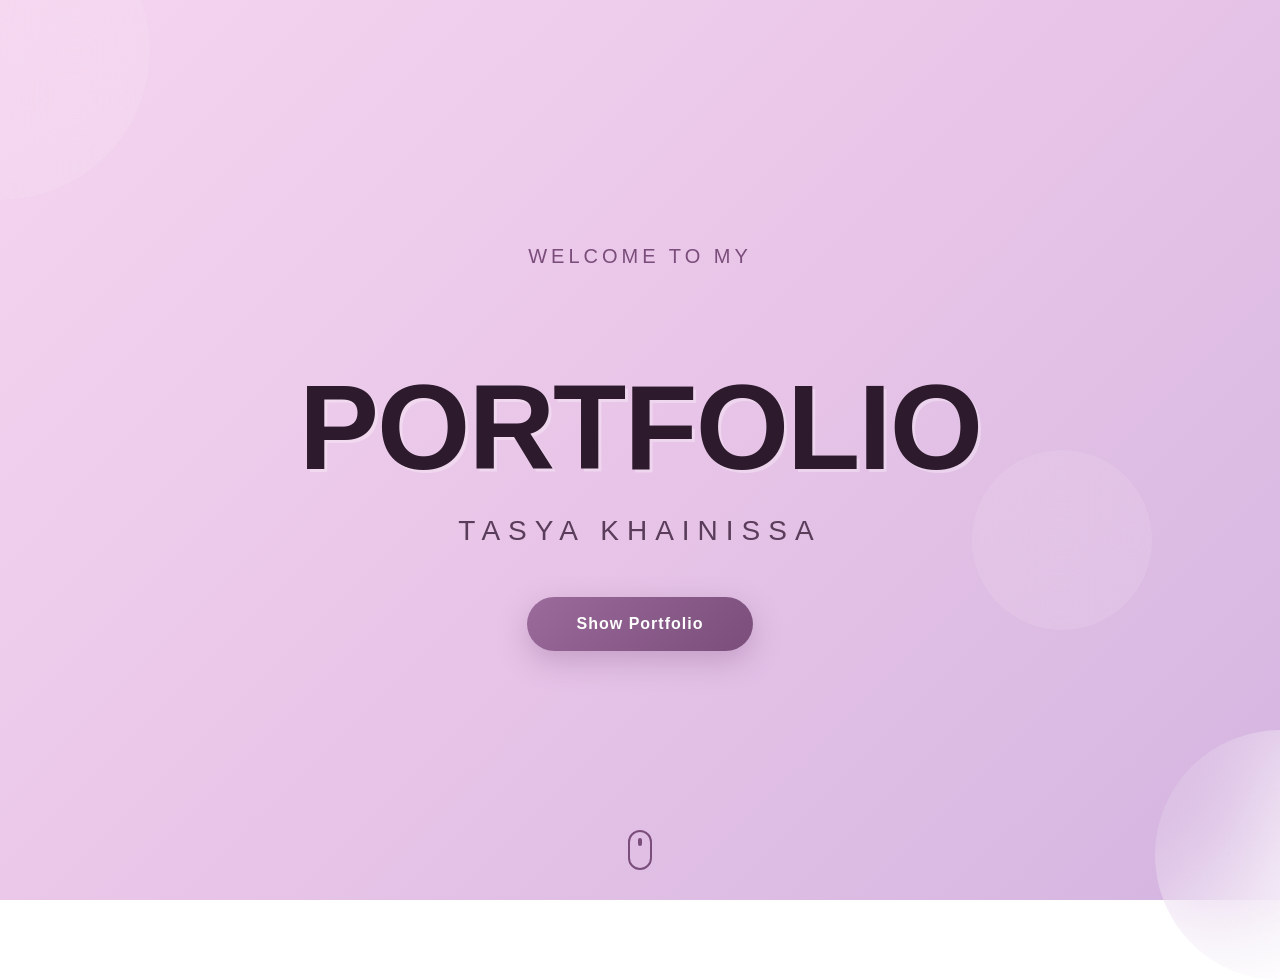
<file: index.html>
<!DOCTYPE html>
<html lang="en">
<head>
  <meta charset="UTF-8">
  <title>Landing | Portofolio</title>
  <link rel="stylesheet" href="css/style.css">

</head>
<body>
  <div class="decorative-circle circle-1"></div>
<div class="decorative-circle circle-2"></div>
<div class="decorative-circle circle-3"></div>

<section class="landing">
  <div class="landing-content">
    <div class="greeting">WELCOME TO MY</div>
    <h1 class="landing-title">PORTFOLIO</h1>
    <p class="landing-name">TASYA KHAINISSA</p>
    <a href="/portfolio" class="btn-show">
      Show Portfolio
    </a>
  </div>
</section>

<div class="scroll-indicator"></div>
</body>
</html>
</file>
<file: css/style.css>
body {
	margin: 0;
	font-family: "Inter", sans-serif;
}

.navbar {
  position: fixed;
  top: 0;
  width: 100%;
   padding: 30px 60px 30px 160px;
  box-sizing: border-box;
  background: rgba(255, 255, 255, 0.25);
  backdrop-filter: blur(12px);
  z-index: 9999;
}

html {
  scroll-behavior: smooth;
}

section {
  scroll-margin-top: 140px;
}

.nav-menu {
  list-style: none;
  display: flex;
  justify-content: flex-end;
  gap: 35px;
  margin: 0;      
  padding: 0;
}

.nav-menu a {
	position: relative;
	text-decoration: none;
	font-size: 14px;
	font-weight: 500;
	color: #111;
	transition: color 0.3s;
}

/* garis bawah */
.nav-menu a::after {
	content: "";
	position: absolute;
	left: 0;
	bottom: -6px;
	width: 0;
	height: 2px;
	background-color: #9333ea;
	transition: width 0.3s ease;
}
/* hover */
.nav-menu a:hover::after {
	width: 100%;
}
/* ACTIVE (saat diklik) */
.nav-menu a.active {
	color: #9333ea;
}
.nav-menu a.active::after {
	width: 100%;
}
@media (max-width: 768px) {
  .navbar {
    padding: 20px 24px;
  }
}

/* Url */
.navbar a {
	text-decoration: none;
	color: #111;
	font-weight: 500;
}

.navbar a:visited {
	color: #111;
}

.navbar a:hover {
	color: #9333ea;
}

.navbar a:active {
	color: #9333ea;
}

.social {
	margin-top: 24px;
	display: flex;
	gap: 16px;
}

.social a {
	text-decoration: none;
	padding: 10px 18px;
	border-radius: 999px;
	font-size: 14px;
	font-weight: 500;
	color: #d69ade;
	border: 1px solid #d69ade;
	transition: all 0.3s ease;
}

.social a:visited {
	color: #d69ade;
	border-color: #d69ade;
}

.social a:hover {
	background: #d69ade;
	color: #fff;
}

.social a:active {
	color: #fff;
}

/* HAMBURGER BUTTON */
.nav-toggle {
  display: none;
  flex-direction: column;
  justify-content: center;
  gap: 5px;
  background: none;
  border: none;
  cursor: pointer;
  z-index: 10001;
}

.nav-toggle span {
  width: 26px;
  height: 3px;
  background: #111;
  border-radius: 3px;
  transition: 0.3s;
}

/* MOBILE STYLE */
@media (max-width: 768px) {

  .nav-toggle {
    display: flex;
    margin-left: auto;
  }

  .nav-menu {
    position: fixed;
    top: 0;
    right: -100%;
    width: 70%;
    height: 100vh;
    background: rgba(255,255,255,0.95);
    backdrop-filter: blur(14px);
    flex-direction: column;
    align-items: flex-start;
    padding: 120px 40px;
    gap: 28px;
    transition: right 0.4s ease;
    box-shadow: -10px 0 40px rgba(0,0,0,0.08);
  }

  .nav-menu.active {
    right: 0;
  }

  .nav-menu a {
    font-size: 18px;
  }
}


/* ===== LANDING PAGE ===== */
.landing {
  width: 100%;
  min-height: 100vh;
  background: linear-gradient(135deg, #f5d5f0 0%, #e8c5e8 50%, #d4b5e0 100%);
  display: flex;
  align-items: center;
  justify-content: center;
  padding: 40px 20px;
  overflow: hidden;
  position: relative;
  margin-bottom: -1px;
}
body::after {
  content: "";
  position: fixed;
  inset: 0;
  background: linear-gradient(135deg, #f5d5f0 0%, #e8c5e8 50%, #d4b5e0 100%);
  z-index: -999;
}

/* CONTENT */
.landing-content {
  text-align: center;
  position: relative;
  z-index: 10;
}

/* DECORATIVE CIRCLES */
.decorative-circle {
  position: absolute;
  border-radius: 50%;
  background: rgba(255, 255, 255, 0.1);
  backdrop-filter: blur(60px);
  z-index: 1;
  animation: float 6s ease-in-out infinite;
}

.circle-1 {
  width: 300px;
  height: 300px;
  top: -100px;
   left: 0;
  transform: translateX(-50%);
  animation-delay: 0s;
}

.circle-2 {
  width: 250px;
  height: 250px;
  bottom: -80px;
  right: 0;
  transform: translateX(50%);
  animation-delay: 2s;
}

.circle-3 {
  width: 180px;
  height: 180px;
  top: 50%;
  right: 10%;
  animation-delay: 4s;
}

@keyframes float {
  0%, 100% {
    transform: translateY(0) scale(1);
  }
  50% {
    transform: translateY(-20px) scale(1.05);
  }
}

/* GREETING TEXT */
.greeting {
  font-size: 20px;
  letter-spacing: 4px;
  color: #7a4d7a;
  margin-bottom: 5px; 
  font-weight: 500;
  opacity: 0;
  animation: fadeInUp 0.8s ease forwards;
}
/* TITLE */
.landing-title {
  font-size: clamp(60px, 12vw, 120px);
  font-weight: 900;
  color: #2d1b2d;
  letter-spacing: -2px;
  margin-bottom: 15px;
  line-height: 1;
  opacity: 0;
  animation: fadeInUp 0.8s ease 0.2s forwards;
  text-shadow: 3px 3px 0px rgba(255, 255, 255, 0.3);
}

/* NAME */
.landing-name {
  font-size: clamp(18px, 3vw, 28px);
  color: #5a3d5a;
  letter-spacing: 8px;
  margin-bottom: 50px;
  font-weight: 300;
  opacity: 0;
  animation: fadeInUp 0.8s ease 0.4s forwards;
}

/* BUTTON */
.btn-show {
  display: inline-block;
  padding: 18px 50px;
  background: linear-gradient(135deg, #9b6b9b 0%, #7a4d7a 100%);
  color: white;
  text-decoration: none;
  border-radius: 50px;
  font-size: 16px;
  font-weight: 600;
  letter-spacing: 1px;
  transition: all 0.3s ease;
  box-shadow: 0 10px 30px rgba(122, 77, 122, 0.3);
  position: relative;
  overflow: hidden;
  opacity: 0;
  animation: fadeInUp 0.8s ease 0.6s forwards;
}

.btn-show::before {
  content: '';
  position: absolute;
  top: 0;
  left: -100%;
  width: 100%;
  height: 100%;
  background: linear-gradient(90deg, transparent, rgba(255, 255, 255, 0.3), transparent);
  transition: left 0.5s ease;
}

.btn-show:hover::before {
  left: 100%;
}

.btn-show:hover {
  transform: translateY(-3px);
  box-shadow: 0 15px 40px rgba(122, 77, 122, 0.4);
}

.btn-show:active {
  transform: translateY(-1px);
}

/* ANIMATIONS */
@keyframes fadeInUp {
  from {
    opacity: 0;
    transform: translateY(30px);
  }
  to {
    opacity: 1;
    transform: translateY(0);
  }
}

/* SCROLL INDICATOR */
.scroll-indicator {
  position: fixed;
  bottom: 30px;
  left: 50%;
  transform: translateX(-50%);
  opacity: 0;
  animation: fadeIn 1s ease 1s forwards, bounce 2s ease-in-out 1s infinite;
  z-index: 20;
}

.scroll-indicator::before {
  content: '';
  display: block;
  width: 24px;
  height: 40px;
  border: 2px solid #7a4d7a;
  border-radius: 12px;
  position: relative;
}

.scroll-indicator::after {
  content: '';
  display: block;
  width: 4px;
  height: 8px;
  background: #7a4d7a;
  border-radius: 2px;
  position: absolute;
  top: 8px;
  left: 50%;
  transform: translateX(-50%);
  animation: scrollDot 2s ease-in-out infinite;
}

@keyframes fadeIn {
  to { opacity: 0.5; }
}

@keyframes bounce {
  0%, 100% { transform: translateX(-50%) translateY(0); }
  50% { transform: translateX(-50%) translateY(10px); }
}

@keyframes scrollDot {
  0% { transform: translateX(-50%) translateY(0); opacity: 1; }
  100% { transform: translateX(-50%) translateY(20px); opacity: 0; }
}

/* RESPONSIVE */
@media (max-width: 768px) {
  .landing-title {
    margin-bottom: 15px;
  }
  
  .landing-name {
    letter-spacing: 4px;
    margin-bottom: 40px;
  }

  .btn-show {
    padding: 16px 40px;
    font-size: 14px;
  }

  .circle-1, .circle-2, .circle-3 {
    opacity: 0.5;
  }

  .greeting {
    font-size: 14px;
    letter-spacing: 2px;
  }
}
/* MOBILE FIX LEBIH KECIL */
@media (max-width: 480px) {

  .landing {
    padding: 20px 16px;
  }

  .landing-title {
    font-size: clamp(40px, 10vw, 60px);
    letter-spacing: -1px;
  }

  .landing-name {
    letter-spacing: 3px; 
    margin-bottom: 30px;
  }

  .greeting {
    font-size: 13px;
  }

  .btn-show {
    width: 100%;
    max-width: 260px;
    padding: 14px 20px;
  }
  .circle-1 { width: 180px; height: 180px; }
  .circle-2 { width: 150px; height: 150px; }
  .circle-3 { width: 120px; height: 120px; }

  .scroll-indicator {
    bottom: 15px;
  }
}


/* ===== Halaman Home ===== */
/* HERO SECTION */
.hero {
  position: relative;
  min-height: 100vh;
  display: flex;
  align-items: center;
  overflow: hidden;
}

.hero-background {
  position: absolute;
  inset: 0;
  background: linear-gradient(180deg, #B89FD9 0%, #D4B5E8 40%, #F5EDFA 80%, #FFFFFF 100% );
  background-size: 200% 200%;
  animation: gradientMove 12s ease infinite;
  z-index: -2;
}

@keyframes gradientMove {
  0% { background-position: 0% 50%; }
  50% { background-position: 100% 50%; }
  100% { background-position: 0% 50%; }
}

.hero-shape {
  position: absolute;
  border-radius: 50%;
  filter: blur(90px);
  opacity: 0.35;
  animation: float 9s ease-in-out infinite;
  z-index: -1;
}

.shape1 {
  width: 320px;
  height: 320px;
  background: #ffffff;
  top: 8%;
  left: 5%;
}

.shape2 {
  width: 380px;
  height: 380px;
  background: #ffffff;
  bottom: 5%;
  right: 10%;
  animation-delay: 2s;
}

@keyframes float {
  0%,100% { transform: translateY(0); }
  50% { transform: translateY(-30px); }
}

.hero-container {
  width: 100%;
  max-width: 1200px;
  margin: 0 auto;
  padding: 2rem;
  display: flex;
  justify-content: center;
  max-width: 1000px;
}

.hero-content {
  display: flex;
  align-items: center;
  gap: 4rem;
}

.hero-left {
  flex: 1;
  max-width: 520px;
}

.hero-title {
  font-size: 6rem;
  font-weight: 900;
  line-height: 0.9;
  margin: 0;
   transform: translateX(-15px);
}

.hero-name {
  font-size: 2.4rem;
  font-weight: 600;
  margin: 0.75rem 0 1.25rem 0;
}

.hero-desc {
  max-width: 480px;
  font-size: 0.95rem;
  line-height: 1.6;
  margin: 0;
}

.hero-right {
  margin-top: 3rem;
}

.hero-subtitle {
  font-size: 3.8rem;
  font-weight: 900;
  color: #fff;
  line-height: 1.15;
  animation: cinematicIn 1.2s ease 0.9s forwards;
  opacity: 0;
}

@keyframes cinematicIn {
  from {
    opacity: 0;
    transform: translateY(40px) scale(0.98);
    filter: blur(6px);
  }
  to {
    opacity: 1;
    transform: translateY(0) scale(1);
    filter: blur(0);
  }
}

.hero-title-wrapper {
  background: #fff;
  padding: 1rem 2.5rem;
  display: inline-block;
  margin-bottom: 1rem;
}
.hero-text {
  display: flex;
  flex-direction: column;
  align-items: flex-start; 
}

.hero-title,
.hero-name,
.hero-desc {
  margin-left: 0;
}


/* RESPONSIVE */
@media (max-width: 768px) {
  .hero-content {
    flex-direction: column;
    text-align: center;
    gap: 2rem;
  }

  .hero-title {
    font-size: 4rem;
  }

  .hero-name {
    font-size: 2rem;
  }

  .hero-subtitle {
    font-size: 2.5rem;
    text-align: center;
  }
}

@media (max-width: 480px) {
  .hero-title {
    font-size: 3rem;
  }

  .hero-name {
    font-size: 1.5rem;
  }

  .hero-subtitle {
    font-size: 2rem;
  }
}
@media (max-width: 480px) {

  .hero-title {
    transform: none;
    line-height: 1;
  }

  .hero-left {
    max-width: 100%;
  }

  .hero-desc {
    font-size: 0.9rem;
  }

  .hero-right {
    margin-top: 1.5rem;
  }

  .shape1 {
    width: 180px;
    height: 180px;
  }

  .shape2 {
    width: 220px;
    height: 220px;
  }

  .hero-container {
    padding: 1.2rem;
  }

  .hero-content {
    gap: 1.5rem;
  }
}

/* ===== TOOLS MARQUEE ===== */
.tools {
  padding: 40px 0;
  background: #ebebeb;
  overflow: hidden;
}

.tools-marquee {
  width: 100%;
  overflow: hidden;
}

.tools-track {
  display: flex;
  align-items: center;
  gap: 48px;
  width: fit-content;
  flex-shrink: 0;
  animation: marquee 20s linear infinite;
}

/* TOOL ITEM */
.tool {
	display: flex;
	flex-direction: column;
	align-items: center;
	gap: 6px;
	opacity: 0.8;
	transition: 0.3s;
}

.tool img {
  width: 36px;
  height: 36px;
  object-fit: contain;
  min-width: 80px;
}

.tool span {
	font-size: 12px;
	color: #444;
}

.tool:hover {
	opacity: 1;
	transform: translateY(-4px);
}

/* ANIMATION FIX */
@keyframes marquee {
  0% {
    transform: translateX(0);
  }
  100% {
    transform: translateX(-50%);
  }
}

/* ABOUT */
.about-section {
	padding: 120px 0;
	background: #ebebeb;
	display: flex;
	justify-content: center;
}

.about-card {
	background: #906ea4;
	border-radius: 28px;
	max-width: 1100px;
	width: 92%;
	display: flex;
	align-items: center;
	padding: 32px 56px;
	gap: 56px;
	box-shadow: 0 20px 40px rgba(0, 0, 0, 0.15);
	overflow: visible;
	min-height: 420px;
}

/* IMAGE */
.about-image {
	position: relative;
	width: 320px;
	height: 520px; 
}

.about-image img {
	position: absolute;
	bottom: -44px;
	left: 50%;
	transform: translateX(-50%);
	height: 650px; 
	width: auto; 
	max-width: 320px;
}

/* CONTENT */
.about-content {
	color: #fff;
	padding: 48px 0;
	max-width: 600px;
}
/* HEADER LAYOUT */
.about-header {
	display: grid;
	grid-template-columns: auto 1fr;
	column-gap: 32px;
	align-items: start;
}

/* TITLE */
.about-title {
	font-size: 80px;
	font-weight: 800;
	line-height: 1;
	margin: 0;
	white-space: nowrap;
}

/* TEXT */
.about-text {
	font-size: 14px;
	line-height: 1.9;
	opacity: 0.95;
	margin: 8px 0 0;
}

.about-tag {
	margin-top: 16px;
	margin-left: 150px;
	display: inline-flex;
	align-items: center;
	gap: 6px;
	border: 1px solid rgba(255, 255, 255, 0.7);
	border-radius: 20px;
	padding: 5px 14px; 
	font-size: 11px;
	opacity: 0.9;
}

.about-tag span {
	width: 5px;
	height: 5px;
	background: #fff;
	border-radius: 50%;
}

@media (max-width: 900px) {
	.about-card {
		flex-direction: column;
		padding: 32px;
		gap: 32px;
	}

	.about-image img {
		width: 240px;
		height: auto;
		transform: none;
	}

	.about-title {
		font-size: 56px;
	}

	.about-content {
		padding: 0;
		text-align: center;
	}
}

/* HP KECIL */
@media (max-width: 480px) {

  .about-title {
    font-size: 38px;
  }

  .about-text {
    font-size: 13px;
    line-height: 1.7;
  }

  .about-card {
    border-radius: 22px;
  }
}

/*Education*/
/* RESUME SECTION */
.resume-section {
 background: radial-gradient( circle at center, #D4B5E8 0%, #E8D5F2 40%, #FFFFFF 100% );
  min-height: 100vh;
  padding: 4rem 2rem;
}

.resume-container {
  max-width: 1400px;
  margin: 0 auto;
  display: grid;
  grid-template-columns: 1fr 400px;
  gap: 3rem;
  align-items: start;
}

/* LEFT SIDE */
.resume-left {
  width: 100%;
}

.section-title {
  font-size: 3rem;
  font-weight: 900;
  color: #000000;
  margin: 0 0 2rem 0;
  font-family: 'Arial Black', sans-serif;
  letter-spacing: -0.02em;
  text-align: center;
  max-width: 640px;
  margin-left: 0;
}

.section-title.mt {
  margin-top: 4rem;
}

/* EDUCATION */
.education-wrapper {
  display: flex;
  gap: 0;
  margin-bottom: 2rem;
  position: relative;
  max-width: 640px;
}

/* CARD BASE */
.edu-card {
  position: relative;
  flex: 0 0 340px;
  padding: 18px 24px;
  border-radius: 20px;
  border: 1.8px solid #000;
  box-shadow: 0 18px 40px rgba(0, 0, 0, 0.15);
  transition: all 0.3s ease;
}

/* CARD KIRI */
.edu-card.light {
  z-index: 1;
}

/* CARD KANAN (OVERLAP) */
.edu-card.dark {
  background: #8f6fa8;
  color: #fff;
  margin-left: -24px;
  z-index: 2;
}

/* HOVER EFFECT */
.edu-card:hover {
  transform: translateY(-6px);
}

/* YEAR BADGE */
.edu-year {
  display: inline-block;
  padding: 4px 12px;
  border-radius: 20px;
  font-size: 12px;
  font-weight: 600;
  background: #fff;
  margin-bottom: 10px;
}


.edu-card.dark .edu-year {
  background: rgba(255, 255, 255, 0.85);
  color: #000;
}

/* CHECK ICON */
.edu-check {
  position: absolute;
  top: 18px;
  right: 18px;
  width: 28px;
  height: 28px;
  border-radius: 50%;
  background: #fff;
  border: 1.5px solid #000;
  display: flex;
  align-items: center;
  justify-content: center;
  font-size: 14px;
  font-weight: bold;
  color: #000;
}

/* TITLE */
.edu-card h3 {
  font-size: 16px;
  font-weight: 800;
  margin: 4px 0;
  line-height: 1.2;
}

/* SUBTITLE */
.edu-card p {
  font-size: 12px;
  font-weight: 500;
  opacity: 0.9;
}

/* RESPONSIVE */
@media (max-width: 900px) {
  .education-wrapper {
    flex-direction: column;
    gap: 20px;
  }

  .edu-card.dark {
    margin-left: 0;
    transform: none;
  }
}
/* MOBILE FIX — EDUCATION CARDS */
@media (max-width: 768px) {
  .education-wrapper {
    max-width: 100%;
  }

  .edu-card {
    flex: 1 1 100%; 
    width: 100%;
    max-width: 100%;
  }
}
@media (max-width: 480px) {
  .edu-card {
    padding: 14px 16px;
  }

  .edu-card h3 {
    font-size: 15px;
  }

  .edu-card p {
    font-size: 11px;
  }
}
/* ULTRA COMPACT MOBILE — EDUCATION */
@media (max-width: 480px) {

  .resume-section {
    padding: 2.5rem 1.2rem;
  }

  .education-wrapper {
    gap: 14px;
  }

  .edu-card {
    padding: 12px 14px;
    border-radius: 16px;
    box-shadow: 0 10px 22px rgba(0,0,0,0.12);
  }

  .edu-year {
    font-size: 10px;
    padding: 3px 10px;
    margin-bottom: 6px;
  }

  .edu-check {
    width: 22px;
    height: 22px;
    font-size: 11px;
    top: 12px;
    right: 12px;
  }

  .edu-card h3 {
    font-size: 14px;
    margin: 2px 0;
  }

  .edu-card p {
    font-size: 10.5px;
  }
}
@media (max-width: 480px) {

  .edu-card {
    flex: 1 1 auto; 
    width: 100%;
    max-width: 100%;
  }

}

/* EXPERIENCE */
.experience-wrapper {
  border-radius: 24px;
  padding: 1.8rem;
  backdrop-filter: blur(10px);
  border: 2px solid rgba(255, 255, 255, 0.3);
  max-width: 680px;
  margin-right: auto;
}

.exp-card {
  position: relative;
  background: rgba(140, 110, 170, 0.7);
  border-radius: 25px;
  padding: 1.8rem 2rem;
  margin-bottom: 1.5rem;
  backdrop-filter: blur(10px);
}

.exp-card:last-child {
  margin-bottom: 0;
}

.exp-year {
  display: inline-block;
  background: #ffffff;
  padding: 0.4rem 1rem;
  border-radius: 20px;
  font-size: 0.85rem;
  font-weight: 600;
  color: #000;
  margin-bottom: 0.8rem;
}

.exp-card h4 {
  font-size: 0.95rem;
  color: #ffffff;
  margin: 0.5rem 0 0.3rem 0;
  font-weight: 500;
  opacity: 0.95;
}

.exp-card h3 {
  font-size: 1.3rem;
  font-weight: 700;
  color: #ffffff;
  margin: 0 0 1rem 0;
  line-height: 1.3;
}

.timeline {
  display: block;
  width: 100%;
  height: 2px;
  background: rgba(255, 255, 255, 0.5);
  border-radius: 10px;
  position: relative;
  margin-top: 0.5rem;
}

.timeline::before {
  content: '';
  position: absolute;
  left: 0;
  top: 50%;
  transform: translateY(-50%);
  width: 10px;
  height: 10px;
  background: #ffffff;
  border-radius: 50%;
  box-shadow: 0 2px 6px rgba(0, 0, 0, 0.2);
  z-index: 2;
}

.timeline::after {
  content: '';
  position: absolute;
  right: 0;
  top: 50%;
  transform: translateY(-50%);
  width: 10px;
  height: 10px;
  background: #ffffff;
  border-radius: 50%;
  box-shadow: 0 2px 6px rgba(0, 0, 0, 0.2);
  z-index: 2;
}

/* RIGHT SIDE */
.resume-right {
  position: sticky;
  top: 2rem;
}

.image-box {
  width: 100%;
  background: rgba(255, 255, 255, 0.3);
  border-radius: 30px;
  width: fit-content;
  margin: 0 auto 1.5rem;
  padding: 20px;
}

.cv-btn {
  display: block;
  background: #8b6ba8;
  color: #ffffff;
  text-align: center;
  cursor: pointer;
  border-radius: 15px;
  padding: 10px;
  margin: 10px;
}

.cv-btn:hover {
  background: rgba(64, 49, 78, 0.85);
  transform: translateY(-2px);
}

/* SKILLS */
.skill-section h3 {
  font-size: 1.5rem;
  font-weight: 700;
  color: #000000;
  margin: 0 0 1rem 0;
}

.skill-section ul {
  list-style: none;
  padding: 0;
  margin: 0 0 2rem 0;
}

.skill-section ul li {
  position: relative;
  padding-left: 1.2rem;
  font-size: 1rem;
  color: #2d2d2d;
  margin-bottom: 0.5rem;
  font-weight: 500;
}

.skill-section ul li::before {
  content: '•';
  position: absolute;
  left: 0;
  color: #8b6ba8;
  font-weight: bold;
}

.tag-list {
  display: flex;
  flex-wrap: wrap;
  gap: 0.8rem;
  margin-bottom: 2rem;
}

.tag-list span {
  background: rgba(140, 110, 170, 0.6);
  color: #ffffff;
  padding: 0.6rem 1.2rem;
  border-radius: 20px;
  font-size: 0.9rem;
  font-weight: 600;
  backdrop-filter: blur(10px);
  transition: all 0.3s ease;
}

.tag-list span:hover {
  background: rgba(140, 110, 170, 0.8);
  transform: translateY(-2px);
}

/* RESPONSIVE TABLET */
@media (max-width: 1024px) {
  .resume-container {
    grid-template-columns: 1fr;
    gap: 3rem;
  }

  .resume-right {
    position: relative;
    top: 0;
  }

  .education-wrapper {
    flex-direction: column;
  }
}

/* RESPONSIVE MOBILE */
@media (max-width: 768px) {
  .resume-section {
    padding: 3rem 1.5rem;
  }

  .section-title {
    font-size: 2.5rem;
  }

  .education-wrapper {
    gap: 1rem;
  }

  .edu-card {
    padding: 1.5rem 1.8rem;
  }

  .exp-card {
    padding: 1.5rem 1.8rem;
  }

  .experience-wrapper {
    padding: 2rem 1.5rem;
  }

  .image-box {
    font-size: 1.5rem;
  }

  .cv-btn {
    font-size: 0.95rem;
    padding: 1.3rem 1.5rem;
  }
}

@media (max-width: 480px) {
  .section-title {
    font-size: 2rem;
  }

  .edu-card h3 {
    font-size: 1.1rem;
  }

  .edu-card p {
    font-size: 0.9rem;
  }

  .exp-card h3 {
    font-size: 1.1rem;
  }

  .exp-card h4 {
    font-size: 0.85rem;
  }

  .skill-section h3 {
    font-size: 1.3rem;
  }

  .tag-list span {
    font-size: 0.85rem;
    padding: 0.5rem 1rem;
  }
}
@media (max-width: 1200px) {
  .resume-container {
    grid-template-columns: 1fr 340px;
  }
}
@media (max-width: 1024px) {
  .resume-container {
    grid-template-columns: 1fr;
  }

  .resume-right {
    margin-top: 2rem;
    width: 100%;
    max-width: 520px;
    margin-left: auto;
    margin-right: auto;
  }
}
@media (max-width: 768px) {
  .education-wrapper {
    max-width: 100%;
  }

  .edu-card {
    flex: 1 1 auto;
    width: 100%;
  }

  .edu-card.dark {
    margin-left: 0;
  }
}
@media (max-width: 768px) {
  .resume-section {
    padding-left: 20px;
    padding-right: 20px;
  }

  .section-title {
    max-width: 100%;
  }
}
@media (max-width: 768px) {
  .image-box {
    width: 100%;
    max-width: 320px;
  }
}
@media (max-width: 480px) {
  .section-title {
    line-height: 1.2;
  }

  .exp-card {
    border-radius: 18px;
  }

  .edu-card {
    border-radius: 16px;
  }
}

/* ===== PROJECT SECTION ===== */
/* PROJECT SECTION */
.project-section {
 background: linear-gradient(180deg, #E8D5F2 0%, #F5EDFA 50%, #FFFFFF 100% );
  min-height: 100vh;
  padding: 4rem 2rem;
}

/* HEADER */
.project-header {
  text-align: center;
  max-width: 780px;
  margin: 0 auto 4rem auto;
}

.project-title {
  font-size: 4rem;
  font-weight: 900;
  color: #000000;
  margin: 0 0 0.5rem 0;
  letter-spacing: -0.02em;
  font-family: 'Arial Black', sans-serif;
}

.project-subtitle {
  font-size: 2rem;
  font-weight: 400;
  font-style: italic;
  color: #000000;
  margin: 0 0 1.5rem 0;
  font-family: 'Georgia', serif;
}

.project-desc {
  font-size: 0.95rem;
  line-height: 1.8;
  color: #2d2d2d;
  margin: 0;
  font-weight: 400;
}

.project-desc strong {
  font-weight: 700;
  color: #000000;
}

/* CONTENT */
.project-content {
  max-width: 1300px;
  margin: 0 auto 5rem auto;
  display: grid;
  grid-template-columns: 1.1fr 1fr;
  gap: 5rem;
  align-items: center;
}


/* LEFT - PROJECT INFO */
.project-info {
  padding-right: 2rem;
  margin-left: 3rem;
}

.project-name {
  font-size: 4rem;
  font-weight: 900;
  color: #000000;
  margin-bottom: 1.5rem;
  line-height: 1.05;
  letter-spacing: -0.02em;
  font-family: 'Arial Black', sans-serif;
  text-transform: uppercase;
}

.project-text {
  font-size: 1rem;
  line-height: 1.7;
  color: #2d2d2d;
  margin: 0 0 2rem 0;
  font-weight: 400;
}

/* TOOLS */
.project-tools {
  display: flex;
  flex-wrap: wrap;
  gap: 1.5rem;
  margin-top: 2rem;
}

.project-tools .tool {
  display: flex;
  align-items: center;
  justify-content: center;
}

.project-tools .tool img {
  width: 48px;    
  height: 48px;
  object-fit: contain;
  transition: transform 0.3s ease;
}

.project-tools .tool img:hover {
  transform: scale(1.1);
}

/* RIGHT - PREVIEW IMAGE */
.project-preview {
  display: flex;
  align-items: center;
  justify-content: center;
  background: transparent;
  padding: 0;
}

.project-preview img {
  width: 100%;
  max-width: 650px;
  height: auto;
  border-radius: 0;        
  box-shadow: none;     
  background: transparent;

  transition: transform 0.35s ease;
}

.project-preview img:hover {
  transform: translateY(-6px); 
}
/* SLIDER Container*/
.slider {
  position: relative;
  width: 100%;
  max-width: 650px;
  overflow: hidden;
}

.slides {
  display: flex;
  transition: transform 0.6s ease-in-out;
}

.slide {
  width: 100%;
  flex-shrink: 0;
  border-radius: 12px;
}

.prev, .next {
  position: absolute;
  top: 50%;
  transform: translateY(-50%);
  background: rgba(0,0,0,0.4);
  color: white;
  border: none;
  font-size: 22px;
  padding: 10px 14px;
  cursor: pointer;
  border-radius: 50%;
  transition: 0.3s ease;
}

.prev:hover, .next:hover {
  background: rgba(0,0,0,0.7);
}

.prev { left: 15px; }
.next { right: 15px; }

.slider-dots {
  text-align: center;
  margin-top: 15px;
}

.dot {
  height: 10px;
  width: 10px;
  margin: 0 6px;
  background-color: #ccc;
  border-radius: 50%;
  display: inline-block;
  cursor: pointer;
  transition: 0.3s;
}

.dot.active {
  background-color: #333;
}


/* ===== PSI CARDS ===== */
    .project-psi {
      display: grid;
      grid-template-columns: repeat(3, 1fr);
      gap: 25px;
      margin-bottom: 80px;
    }

    .psi-card {
      background: rgba(255, 255, 255, 0.95);
      backdrop-filter: blur(10px);
      border-radius: 20px;
      padding: 35px 30px;
      box-shadow: 0 10px 30px rgba(122, 77, 122, 0.15);
      transition: all 0.3s ease;
      opacity: 0;
      animation: fadeInUp 1s ease forwards;
    }

    .psi-card:nth-child(1) { animation-delay: 0.6s; }
    .psi-card:nth-child(2) { animation-delay: 0.8s; }
    .psi-card:nth-child(3) { animation-delay: 1s; }

    .psi-card:hover {
      transform: translateY(-10px);
      box-shadow: 0 20px 50px rgba(122, 77, 122, 0.25);
    }

    .psi-header {
      font-size: 24px;
      font-weight: 800;
      color: #7a4d7a;
      margin-bottom: 15px;
      position: relative;
      display: inline-block;
    }

    .psi-header::after {
      content: '';
      position: absolute;
      bottom: -5px;
      left: 0;
      width: 100%;
      height: 3px;
      background: linear-gradient(90deg, #9b6b9b, transparent);
    }

    .psi-content {
      font-size: 14px;
      line-height: 1.8;
      color: #4a2d4a;
    }
/* RESPONSIVE TABLET */
@media (max-width: 1024px) {
  .project-content {
    grid-template-columns: 1fr;
    gap: 3rem;
  }

  .project-info {
    padding-right: 0;
    text-align: center;
  }

  .project-tools {
    justify-content: center;
  }

  .project-name {
    font-size: 3.5rem;
  }

  .project-psi {
    max-width: 900px;
    gap: 1.5rem;
  }

  .psi-content {
    padding: 1.3rem;
    font-size: 0.85rem;
    min-height: 130px;
  }
}

/* RESPONSIVE MOBILE */
@media (max-width: 768px) {
  .project-section {
    padding: 3rem 1.5rem;
  }

  .project-title {
    font-size: 3rem;
  }

  .project-subtitle {
    font-size: 1.5rem;
  }

  .project-desc {
    font-size: 0.95rem;
  }

  .project-name {
    font-size: 2.5rem;
  }

  .project-text {
    font-size: 0.95rem;
  }

  .project-tools span {
    font-size: 0.85rem;
    padding: 0.5rem 1.2rem;
  }


  .psi-header {
    font-size: 1rem;
    padding: 0.8rem 1.2rem;
  }

  .psi-content {
    padding: 1.2rem;
    font-size: 0.85rem;
    min-height: 110px;
  }
}

@media (max-width: 480px) {
  .project-title {
    font-size: 2.5rem;
  }

  .project-subtitle {
    font-size: 1.3rem;
  }

  .project-name {
    font-size: 2rem;
    line-height: 1.1;
  }

  .project-preview img {
    max-width: 100%;
  }

  .psi-content {
    padding: 1rem;
    font-size: 0.82rem;
    min-height: 100px;
  }
}

/* ===== OTHER PROJECT & CERTIFICATE ===== */
.other-certificate-section {
  padding: 140px 80px;
  background: radial-gradient(circle at center, #e7c6ff, #f4f3f2);
}

/* SUB SECTION */
.sub-section {
  margin-bottom: 140px;
}

/* TITLE */
.section-title-other {
  text-align: center;
  font-size: 40px;
  font-weight: 900;
  margin-bottom: 64px;
  letter-spacing: 1px;
  margin-top: 100px;
}

/*Grid Card*/
.card-grid {
      display: grid;
      grid-template-columns: repeat(auto-fit, minmax(320px, 1fr));
      gap: 30px;
    }

    /* PROJECT CARD */
    .project-card {
      background: rgba(255, 255, 255, 0.95);
      backdrop-filter: blur(10px);
      border-radius: 20px;
      overflow: hidden;
      box-shadow: 0 10px 30px rgba(122, 77, 122, 0.15);
      transition: all 0.3s ease;
      opacity: 0;
      animation: fadeInUp 1s ease forwards;
    }

    .project-card:nth-child(1) { animation-delay: 0.4s; }
    .project-card:nth-child(2) { animation-delay: 0.6s; }
    .project-card:nth-child(3) { animation-delay: 0.8s; }

    .project-card:hover {
      transform: translateY(-10px);
      box-shadow: 0 20px 50px rgba(122, 77, 122, 0.25);
    }

    .project-card img {
      width: 100%;
      height: 220px;
      object-fit: cover;
      transition: transform 0.3s ease;
    }

    .project-card:hover img {
      transform: scale(1.05);
    }

    .project-card h4 {
      font-size: 20px;
      font-weight: 700;
      color: #2d1b2d;
      margin: 20px 25px 10px;
      text-align: center;
    }

    .project-card span {
      display: block;
      text-align: center;
      background: linear-gradient(135deg, #9b6b9b, #7a4d7a);
      color: white;
      font-size: 12px;
      font-weight: 600;
      padding: 5px 15px;
      border-radius: 20px;
      margin: 0 auto 25px;
      width: fit-content;
    }

    .project-card p {
      font-size: 14px;
      line-height: 1.7;
      color: #4a2d4a;
      padding: 0 25px 25px;
      text-align: center;
    }


/* CERTIFICATE CARD */
.certificate-card {
  background: #fff;
  border-radius: 20px;
  padding: 16px;
  box-shadow: 0 10px 20px rgba(0,0,0,0.08);
  transition: 0.3s;
}

.certificate-image {
  width: 100%;
  aspect-ratio: 4 / 3;
  border-radius: 14px;
  overflow: hidden;
  margin-bottom: 12px;
}

.certificate-image img {
  width: 100%;
  height: 100%;
  object-fit: cover;
}
.certificate-card:hover {
  transform: translateY(-6px);
  box-shadow: 0 18px 30px rgba(0,0,0,0.12);
}

.certificate-card p {
  font-size: 14px;
  line-height: 1.4;
  color: #444;
  text-align: center;
}
.certificate-image img {
  object-fit: contain;
  background: #f4f4f4;
}

/*Responsive HP */
@media (max-width: 1024px) {
  .project-info {
    margin-left: 0;
  }
}
@media (max-width: 1024px) {
  .project-preview img {
    max-width: 520px;
  }
}
@media (max-width: 1024px) {
  .project-psi {
    grid-template-columns: repeat(2, 1fr);
  }
}
@media (max-width: 768px) {
  .project-psi {
    grid-template-columns: 1fr;
  }
}
@media (max-width: 768px) {
  .other-certificate-section {
    padding: 90px 24px;
  }

  .sub-section {
    margin-bottom: 90px;
  }

  .section-title-other {
    font-size: 28px;
    margin-top: 40px;
    margin-bottom: 40px;
  }
}
@media (max-width: 480px) {
  .card-grid {
    grid-template-columns: 1fr;
  }
}
@media (max-width: 768px) {
  .project-header {
    padding: 0 10px;
  }
}



/* ===== DOCUMENTATION ===== */
/* DOCUMENTATION SECTION */
.documentation-section {
  background: #F0E8F5
;
  min-height: 100vh;
  padding: 4rem 2rem;
}

/* TITLE */
.documentation-title {
  font-size: 4rem;
  font-weight: 900;
  color: #000000;
  text-align: center;
  margin: 0 0 3rem 0;
  letter-spacing: -0.02em;
  font-family: 'Arial Black', sans-serif;
}

/* GRID LAYOUT - BENTO STYLE */
.documentation-grid {
  max-width: 1100px;
  margin: 0 auto;
  display: grid;
  grid-template-columns: repeat(3, 1fr);
  grid-template-rows: repeat(2, 250px);
  gap: 1.2rem;
}

/* CARD STYLING */
.doc-item {
  background: #ffffff;
  border-radius: 20px;
  overflow: hidden;
  box-shadow: 0 6px 20px rgba(0, 0, 0, 0.12);
  transition: all 0.3s ease;
  padding: 0.8rem;
  display: flex;
  align-items: center;
  justify-content: center;
}

.doc-item:hover {
  transform: translateY(-5px);
  box-shadow: 0 10px 30px rgba(0, 0, 0, 0.18);
}

.doc-item img {
  width: 100%;
  height: 100%;
  object-fit: cover;
  border-radius: 12px;
  transition: all 0.3s ease;
}

.doc-item:hover img {
  transform: scale(1.05);
}
.doc-item img {
  object-fit: cover;
  width: 100%;
  height: 100%;
  display: block;
}
.documentation-grid {
  grid-auto-rows: minmax(180px, auto);
}

/* RESPONSIVE TABLET */
@media (max-width: 1024px) {
  .documentation-grid {
    max-width: 900px;
    grid-template-rows: repeat(2, 220px);
    gap: 1rem;
  }

  .documentation-title {
    font-size: 3.5rem;
  }
}

/* RESPONSIVE MOBILE */
@media (max-width: 768px) {
  .documentation-section {
    padding: 3rem 1.5rem;
  }

  .documentation-title {
    font-size: 2.5rem;
    margin-bottom: 2rem;
  }

  .documentation-grid {
    grid-template-columns: repeat(2, 1fr);
    grid-template-rows: repeat(3, 200px);
    gap: 1rem;
  }
}

@media (max-width: 480px) {
  .documentation-title {
    font-size: 2rem;
  }

  .documentation-grid {
    grid-template-columns: 1fr;
    grid-template-rows: repeat(6, 220px);
    gap: 0.8rem;
  }

  .doc-item {
    padding: 0.6rem;
  }
}

/*Responsive HP */
@media (max-width: 900px) {
  .documentation-title {
    font-size: 3rem;
  }
}
@media (max-width: 768px) {
  .documentation-grid {
    gap: 0.9rem;
  }

  .doc-item {
    border-radius: 16px;
  }
}
@media (max-width: 480px) {
  .documentation-grid {
    grid-auto-rows: 200px;
  }
}



 /* ===== CONTACT SECTION ===== */
 *,
*::before,
*::after {
  box-sizing: border-box;
}

    .contact-section {
      min-height: 100vh;
    background: linear-gradient(135deg, #D4B5E8 0%, #E8D5F2 50%, #FFFFFF 100% );
      padding: 80px 20px 40px;
      position: relative;
      overflow: hidden;
    }

    /* Decorative Elements */
    .contact-section::before,
    .contact-section::after {
      content: '';
      position: absolute;
      border-radius: 50%;
      background: rgba(255, 255, 255, 0.1);
      backdrop-filter: blur(60px);
      animation: float 8s ease-in-out infinite;
    }

    .contact-section::before {
      width: 400px;
      height: 400px;
      top: -100px;
      right: -100px;
    }

    .contact-section::after {
      width: 300px;
      height: 300px;
      bottom: -80px;
      left: -80px;
      animation-delay: 2s;
    }

    @keyframes float {
      0%, 100% { transform: translateY(0) scale(1); }
      50% { transform: translateY(-20px) scale(1.05); }
    }

    .contact-container {
      max-width: 1200px;
      margin: 0 auto;
      position: relative;
      z-index: 10;
    }

    /* ===== HEADER ===== */
    .contact-header {
      text-align: center;
      margin-bottom: 60px;
      opacity: 0;
      animation: fadeInDown 0.8s ease forwards;
    }

    .contact-title {
      font-size: clamp(40px, 6vw, 70px);
      font-weight: 900;
      color: #2d1b2d;
      margin-bottom: 15px;
      letter-spacing: -1px;
      text-shadow: 3px 3px 0px rgba(255, 255, 255, 0.3);
    }

    .contact-subtitle {
      font-size: clamp(16px, 2vw, 20px);
      color: #5a3d5a;
      font-weight: 400;
      letter-spacing: 1px;
    }

    /* ===== SOCIAL CARDS ===== */
    .social-cards {
      display: flex;
      justify-content: center;
      gap: 20px;
      margin-bottom: 60px;
      flex-wrap: wrap;
    }

    .social-card {
      display: flex;
      align-items: center;
      gap: 12px;
      padding: 18px 30px;
      background: rgba(255, 255, 255, 0.9);
      backdrop-filter: blur(10px);
      border-radius: 50px;
      text-decoration: none;
      color: #2d1b2d;
      font-weight: 600;
      font-size: 15px;
      box-shadow: 0 8px 20px rgba(122, 77, 122, 0.15);
      transition: all 0.3s ease;
      opacity: 0;
      animation: fadeInUp 0.8s ease forwards;
    }

    .social-card:nth-child(1) { animation-delay: 0.2s; }
    .social-card:nth-child(2) { animation-delay: 0.4s; }
    .social-card:nth-child(3) { animation-delay: 0.6s; }

    .social-card img {
      width: 28px;
      height: 28px;
      object-fit: contain;
    }

    .social-card:hover {
      transform: translateY(-5px);
      box-shadow: 0 12px 30px rgba(122, 77, 122, 0.25);
      background: rgba(255, 255, 255, 1);
    }

    /* ===== MAIN CONTENT ===== */
    .contact-wrapper {
      display: grid;
      grid-template-columns: 1fr 1.2fr;
      gap: 60px;
      align-items: start;
      margin-bottom: 60px;
    }

    /* LEFT SIDE */
    .contact-left {
      opacity: 0;
      animation: fadeInLeft 1s ease 0.5s forwards;
    }

    .contact-big-title {
      font-size: clamp(35px, 5vw, 55px);
      font-weight: 900;
      color: #2d1b2d;
      line-height: 1.2;
      margin-bottom: 25px;
      letter-spacing: -1px;
    }

    .contact-desc {
      font-size: 16px;
      line-height: 1.8;
      color: #4a2d4a;
      margin-bottom: 35px;
    }

    .contact-detail {
      list-style: none;
      padding: 0;
    }

    .contact-detail li {
      display: flex;
      align-items: center;
      gap: 12px;
      font-size: 15px;
      color: #4a2d4a;
      margin-bottom: 15px;
      opacity: 0;
      animation: fadeInUp 0.8s ease forwards;
    }

    .contact-detail li:nth-child(1) { animation-delay: 0.7s; }
    .contact-detail li:nth-child(2) { animation-delay: 0.9s; }
    .contact-detail li:nth-child(3) { animation-delay: 1.1s; }

    .contact-detail li a {
      color: #7a4d7a;
      text-decoration: none;
      font-weight: 500;
      transition: color 0.3s ease;
    }

    .contact-detail li a:hover {
      color: #9b6b9b;
    }

    /* RIGHT SIDE - FORM */
    .contact-form {
      background: rgba(255, 255, 255, 0.95);
      backdrop-filter: blur(10px);
      padding: 40px;
      border-radius: 20px;
      box-shadow: 0 10px 40px rgba(122, 77, 122, 0.15);
      opacity: 0;
      animation: fadeInRight 1s ease 0.5s forwards;
    }

    .form-group {
      margin-bottom: 25px;
    }

    .form-group label {
      display: block;
      font-size: 14px;
      font-weight: 600;
      color: #5a3d5a;
      margin-bottom: 8px;
      letter-spacing: 0.5px;
    }

    .form-group input,
    .form-group textarea {
      width: 100%;
      padding: 14px 18px;
      border: 2px solid rgba(122, 77, 122, 0.15);
      border-radius: 12px;
      font-size: 15px;
      font-family: inherit;
      background: rgba(255, 255, 255, 0.8);
      color: #2d1b2d;
      transition: all 0.3s ease;
      display: block;
    }

    .form-group input:focus,
    .form-group textarea:focus {
      outline: none;
      border-color: #9b6b9b;
      background: #fff;
      box-shadow: 0 0 0 4px rgba(155, 107, 155, 0.1);
    }

    .form-group textarea {
      resize: vertical;
      min-height: 130px;
    }

    .btn-send {
      width: 100%;
      padding: 16px;
      background: linear-gradient(135deg, #9b6b9b 0%, #7a4d7a 100%);
      color: white;
      border: none;
      border-radius: 12px;
      font-size: 16px;
      font-weight: 600;
      letter-spacing: 0.5px;
      cursor: pointer;
      transition: all 0.3s ease;
      box-shadow: 0 8px 20px rgba(122, 77, 122, 0.3);
      position: relative;
      overflow: hidden;
    }

    .btn-send::before {
      content: '';
      position: absolute;
      top: 0;
      left: -100%;
      width: 100%;
      height: 100%;
      background: linear-gradient(90deg, transparent, rgba(255, 255, 255, 0.3), transparent);
      transition: left 0.5s ease;
    }

    .btn-send:hover::before {
      left: 100%;
    }

    .btn-send:hover {
      transform: translateY(-2px);
      box-shadow: 0 12px 30px rgba(122, 77, 122, 0.4);
    }

    .btn-send:active {
      transform: translateY(0);
    }

    /* ===== FOOTER ===== */
    .contact-footer {
      text-align: center;
      padding: 30px 0;
      color: #5a3d5a;
      font-size: 14px;
      border-top: 1px solid rgba(122, 77, 122, 0.15);
      opacity: 0;
      animation: fadeIn 1s ease 1.3s forwards;
    }

    .contact-footer strong {
      color: #7a4d7a;
      font-weight: 700;
    }

    /* ===== ANIMATIONS ===== */
    @keyframes fadeInDown {
      from {
        opacity: 0;
        transform: translateY(-30px);
      }
      to {
        opacity: 1;
        transform: translateY(0);
      }
    }

    @keyframes fadeInUp {
      from {
        opacity: 0;
        transform: translateY(30px);
      }
      to {
        opacity: 1;
        transform: translateY(0);
      }
    }

    @keyframes fadeInLeft {
      from {
        opacity: 0;
        transform: translateX(-50px);
      }
      to {
        opacity: 1;
        transform: translateX(0);
      }
    }

    @keyframes fadeInRight {
      from {
        opacity: 0;
        transform: translateX(50px);
      }
      to {
        opacity: 1;
        transform: translateX(0);
      }
    }

    @keyframes fadeIn {
      from { opacity: 0; }
      to { opacity: 1; }
    }

    /* ===== RESPONSIVE ===== */
    @media (max-width: 968px) {
      .contact-wrapper {
        grid-template-columns: 1fr;
        gap: 40px;
      }

      .contact-left,
      .contact-form {
        animation: fadeInUp 1s ease 0.3s forwards;
      }
    }

    @media (max-width: 640px) {
      .contact-section {
        padding: 60px 15px 30px;
      }

      .social-cards {
        flex-direction: column;
        align-items: stretch;
        gap: 12px;
        padding: 0 20px;
      }

      .social-card {
        justify-content: center;
      }

      .contact-form {
        padding: 30px 20px;
      }

      .contact-big-title {
        font-size: clamp(28px, 7vw, 40px);
      }
    }

    /*Tambahin Responsive*/
    @media (max-width: 900px) {
  .contact-header {
    margin-bottom: 40px;
  }

  .social-cards {
    margin-bottom: 40px;
  }

  .contact-wrapper {
    gap: 35px;
  }
}

@media (max-width: 640px) {
  .contact-left {
    text-align: center;
  }

  .contact-desc {
    font-size: 15px;
  }

  .contact-detail li {
    justify-content: center;
    text-align: center;
  }
}
.contact-left,
.contact-form,
.contact-header,
.social-card,
.contact-detail li {
  will-change: transform, opacity;
}



/* Responsive */
@media (max-width: 1024px) {
	.card-wrapper {
		grid-template-columns: repeat(2, 1fr);
	}
}

@media (max-width: 640px) {
	.card-wrapper {
		grid-template-columns: 1fr;
	}
}

@media (max-width: 768px) {
	.contact-wrapper {
		grid-template-columns: 1fr;
		gap: 40px;
	}

	.section-title {
		font-size: 28px;
	}
}

@media (max-width: 768px) {
	.about-wrapper {
		grid-template-columns: 1fr;
	}

	.education-box {
		max-height: none;
	}
}
</file>
